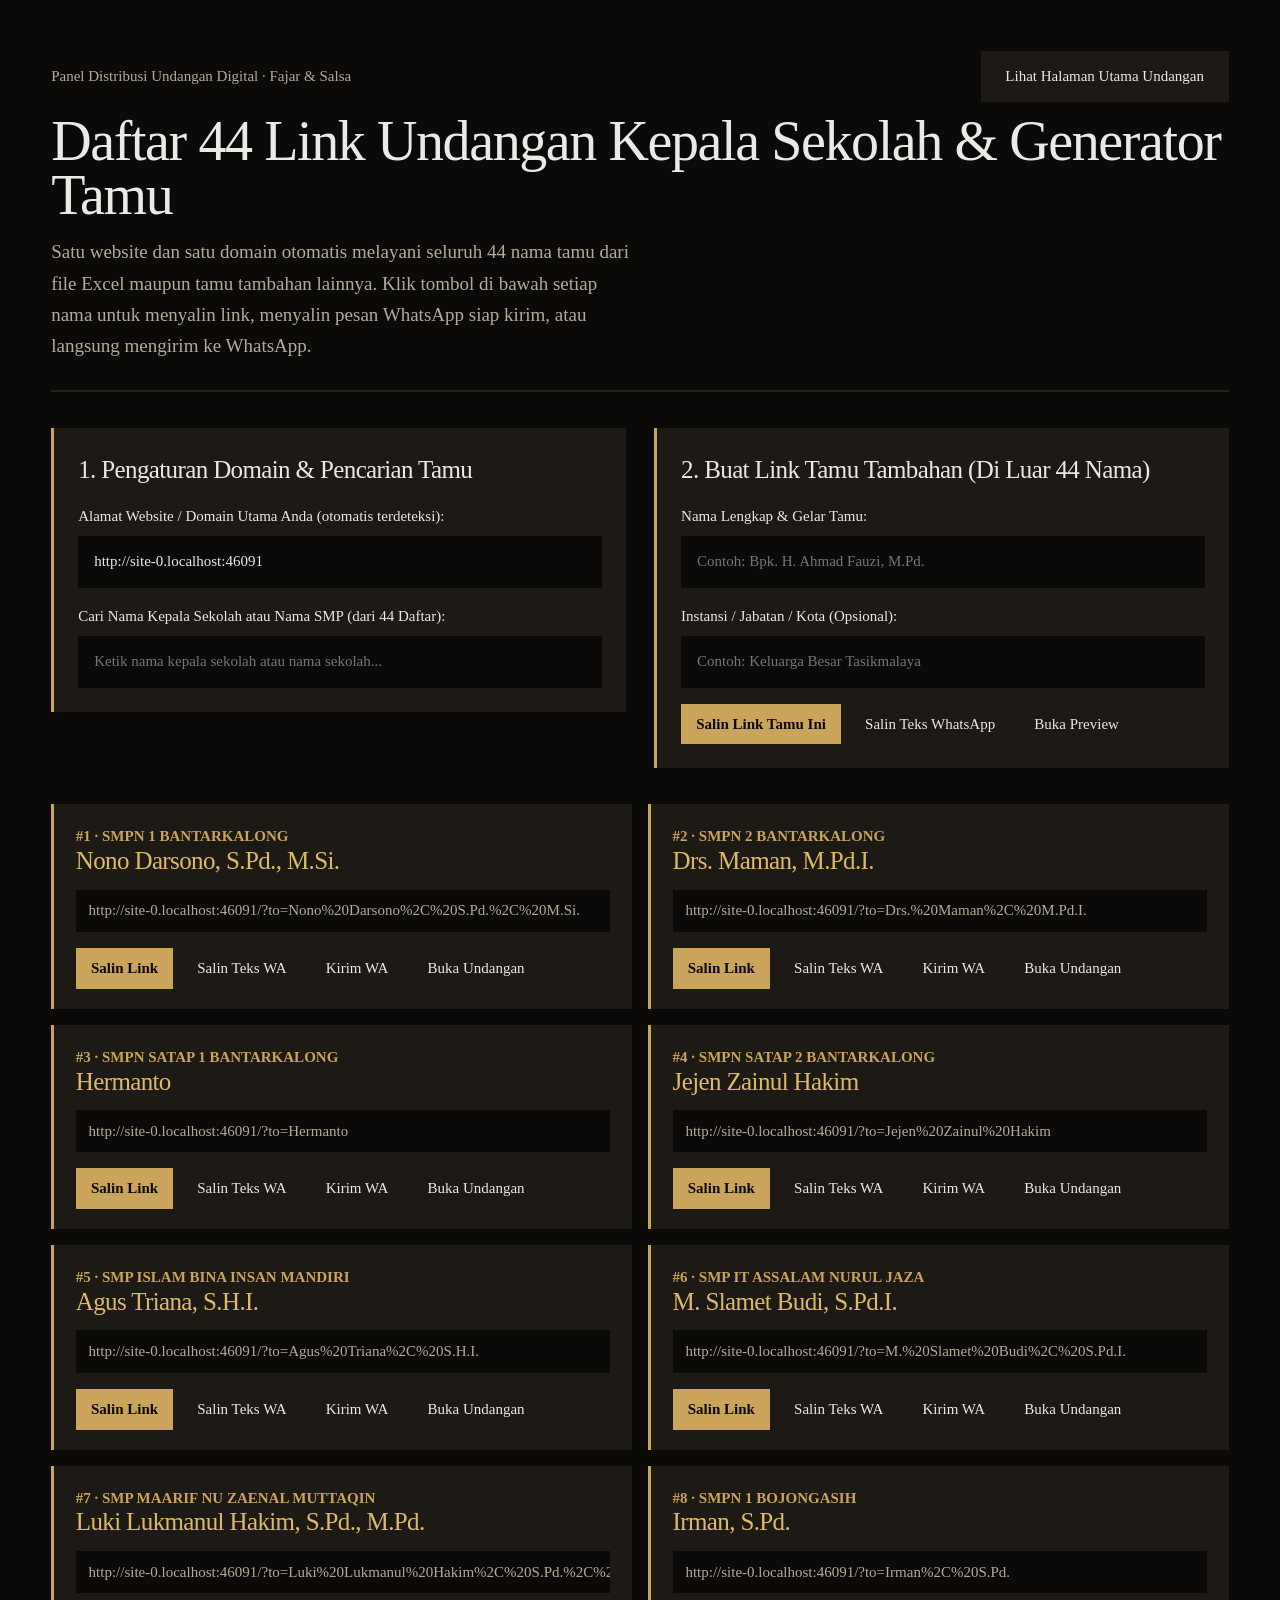
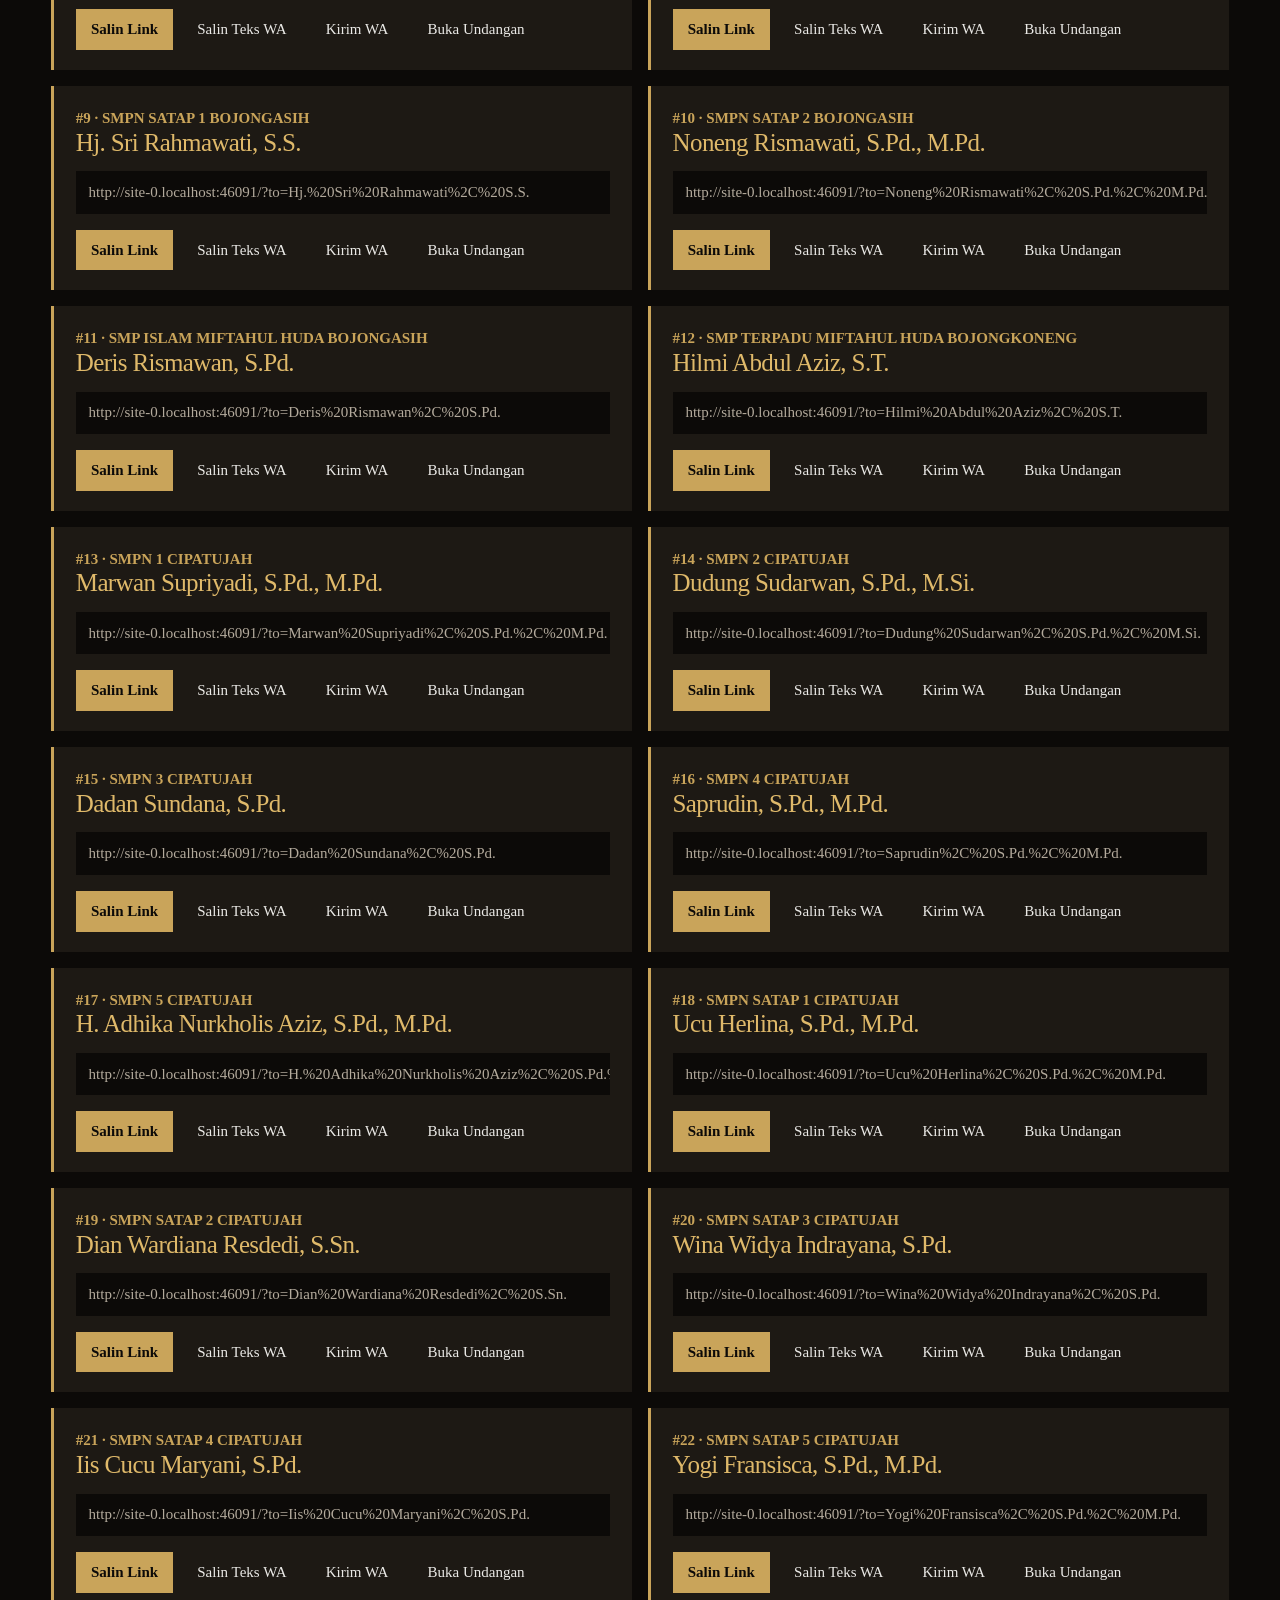
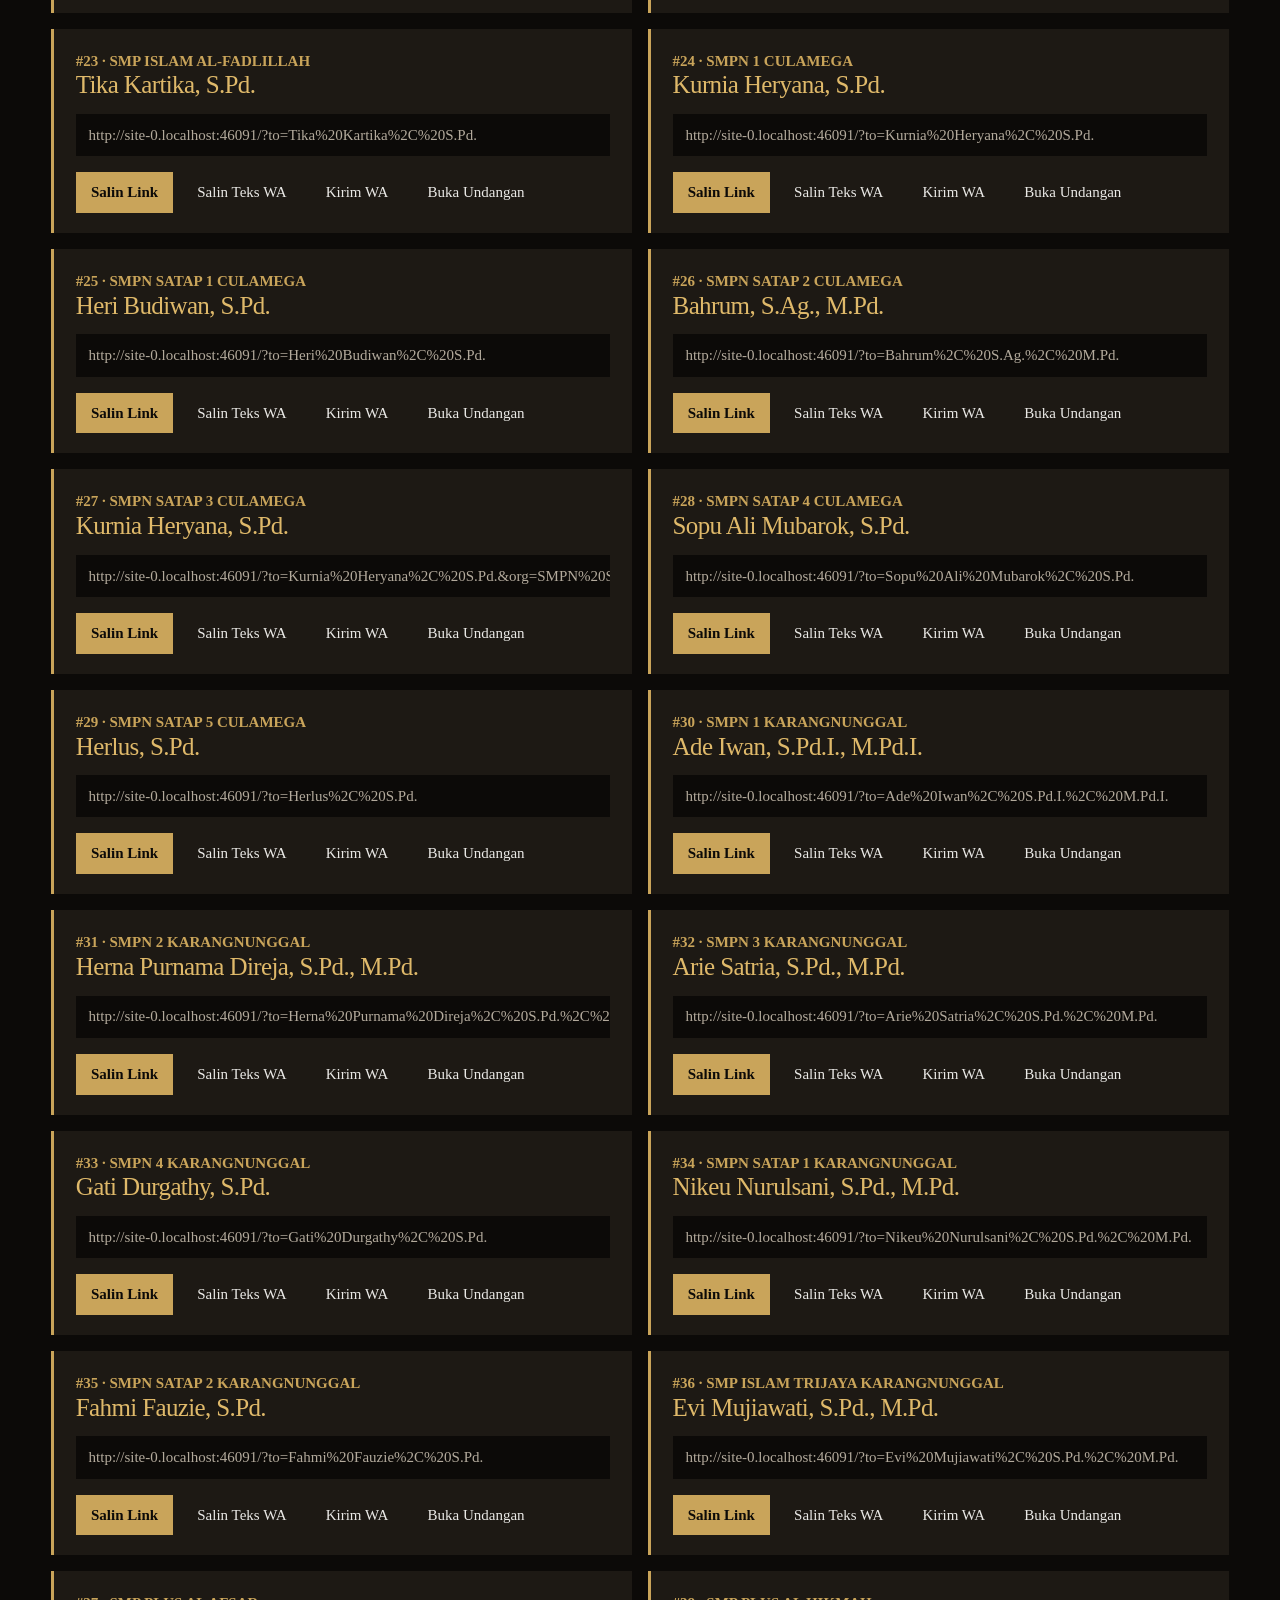
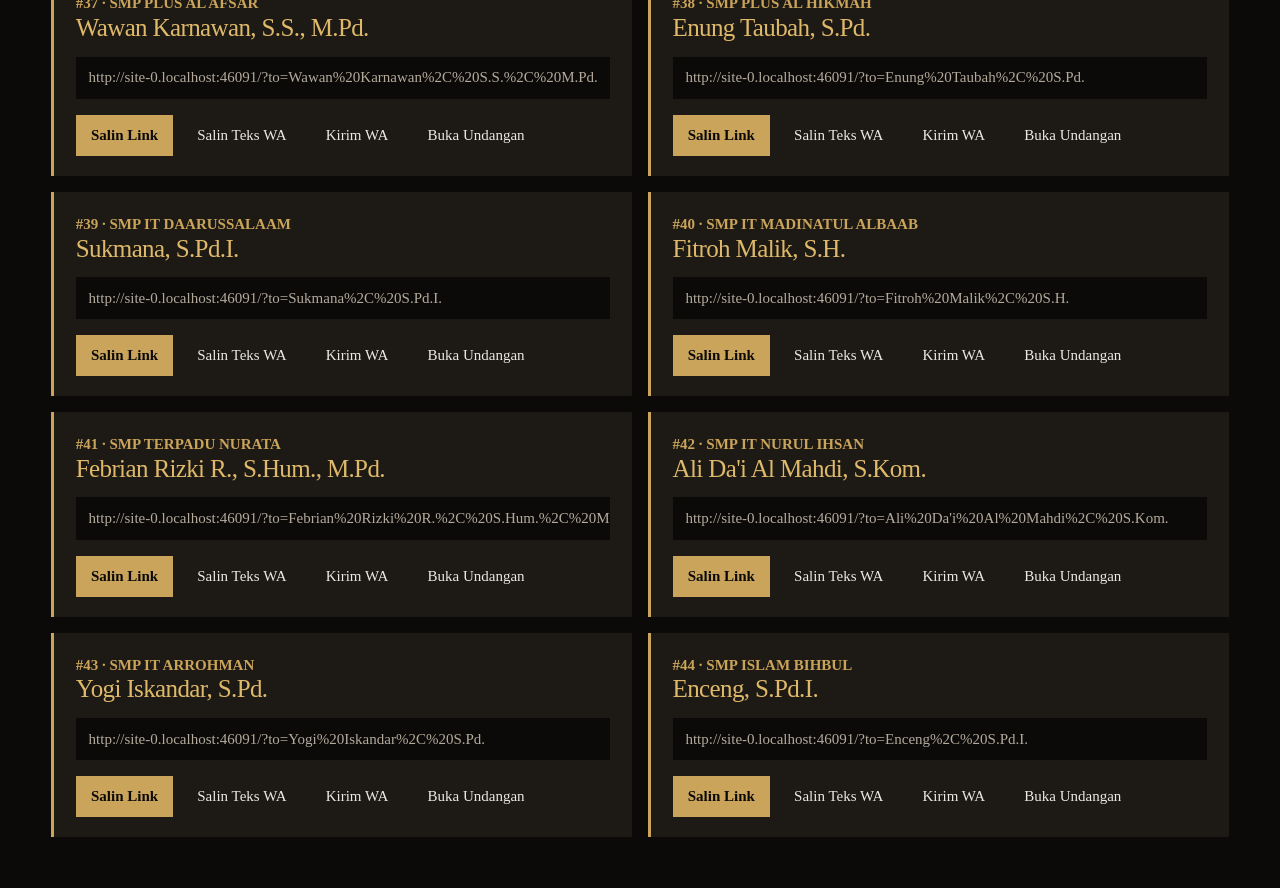
<file: daftar-tamu.html>
<!DOCTYPE html>
<html lang="id">
<head>
  <meta charset="UTF-8">
  <meta name="viewport" content="width=device-width, initial-scale=1.0">
  <title>Dashboard 44 Link Tamu Undangan — Fajar &amp; Salsa</title>
  <link rel="icon" type="image/svg+xml" href="favicon.svg">
  <link rel="preconnect" href="https://api.fontshare.com" crossorigin>
  <link href="https://api.fontshare.com/v2/css?f[]=boska@400,500,700&amp;display=swap" rel="stylesheet">
  <link rel="stylesheet" href="styles.css">
  <style>
    .dash-wrap {
      max-width: var(--max);
      margin-inline: auto;
      padding: clamp(2rem, 4vw, 3.5rem) var(--margin);
      display: flex;
      flex-direction: column;
      gap: 2.25rem;
    }
    .dash-header {
      display: flex;
      flex-direction: column;
      gap: 0.85rem;
      border-bottom: 2px solid var(--surface-raised);
      padding-bottom: 1.75rem;
    }
    .dash-controls-grid {
      display: grid;
      grid-template-columns: repeat(12, minmax(0, 1fr));
      gap: var(--gutter);
      align-items: start;
    }
    .dash-panel {
      grid-column: span 6;
      background: var(--surface);
      border-left: 3px solid var(--accent);
      padding: 1.5rem;
      display: flex;
      flex-direction: column;
      gap: 1rem;
    }
    .dash-row {
      display: flex;
      flex-wrap: wrap;
      gap: 0.75rem;
      align-items: center;
    }
    .guest-list-grid {
      display: grid;
      grid-template-columns: repeat(12, minmax(0, 1fr));
      gap: 1rem;
    }
    .guest-item-card {
      grid-column: span 6;
      background: var(--surface);
      border-left: 3px solid var(--accent);
      padding: 1.25rem 1.35rem;
      display: flex;
      flex-direction: column;
      justify-content: space-between;
      gap: 1rem;
    }
    .guest-item-top {
      display: flex;
      justify-content: space-between;
      align-items: baseline;
      gap: 0.75rem;
    }
    .guest-no-badge {
      color: var(--accent);
      font-weight: 700;
      font-size: var(--step-small);
    }
    .guest-title-name {
      font-family: var(--font-display);
      font-size: var(--step-lead);
      color: var(--accent-strong);
      font-weight: 500;
    }
    .guest-url-preview {
      font-size: var(--step-small);
      color: var(--muted);
      background: var(--bg);
      padding: 0.55rem 0.8rem;
      overflow-x: auto;
      white-space: nowrap;
    }
    .guest-btn-group {
      display: flex;
      flex-wrap: wrap;
      gap: 0.55rem;
    }
    .guest-btn-group .btn-primary,
    .guest-btn-group .btn-outline {
      min-height: 2.55rem;
      padding: 0.45rem 0.95rem;
      font-size: var(--step-small);
    }
    @media (max-width: 64em) {
      .dash-panel,
      .guest-item-card {
        grid-column: 1 / 13;
      }
    }
  </style>
</head>
<body>
  <main class="dash-wrap" data-ui>
    <header class="dash-header">
      <div class="dash-row" style="justify-content: space-between;">
        <span class="small muted">Panel Distribusi Undangan Digital · Fajar &amp; Salsa</span>
        <a id="home-main-link" href="index.html" class="btn-outline">Lihat Halaman Utama Undangan</a>
      </div>
      <h1 class="head">Daftar 44 Link Undangan Kepala Sekolah &amp; Generator Tamu</h1>
      <p class="muted">
        Satu website dan satu domain otomatis melayani seluruh 44 nama tamu dari file Excel maupun tamu tambahan lainnya. Klik tombol di bawah setiap nama untuk menyalin link, menyalin pesan WhatsApp siap kirim, atau langsung mengirim ke WhatsApp.
      </p>
    </header>

    <section class="dash-controls-grid" aria-label="Pengaturan domain dan generator tamu baru">
      <!-- Panel 1: Base URL & Search -->
      <div class="dash-panel">
        <h2 class="lead">1. Pengaturan Domain &amp; Pencarian Tamu</h2>
        <div class="field-group">
          <label class="field-label" for="base-url-input">Alamat Website / Domain Utama Anda (otomatis terdeteksi):</label>
          <input type="text" id="base-url-input" class="field-input" value="">
        </div>
        <div class="field-group">
          <label class="field-label" for="search-guest-input">Cari Nama Kepala Sekolah atau Nama SMP (dari 44 Daftar):</label>
          <input type="search" id="search-guest-input" class="field-input" placeholder="Ketik nama kepala sekolah atau nama sekolah...">
        </div>
      </div>

      <!-- Panel 2: Custom Guest Generator -->
      <div class="dash-panel">
        <h2 class="lead">2. Buat Link Tamu Tambahan (Di Luar 44 Nama)</h2>
        <div class="field-group">
          <label class="field-label" for="custom-guest-name">Nama Lengkap &amp; Gelar Tamu:</label>
          <input type="text" id="custom-guest-name" class="field-input" placeholder="Contoh: Bpk. H. Ahmad Fauzi, M.Pd.">
        </div>
        <div class="field-group">
          <label class="field-label" for="custom-guest-org">Instansi / Jabatan / Kota (Opsional):</label>
          <input type="text" id="custom-guest-org" class="field-input" placeholder="Contoh: Keluarga Besar Tasikmalaya">
        </div>
        <div class="guest-btn-group">
          <button type="button" id="copy-custom-link-btn" class="btn-primary">Salin Link Tamu Ini</button>
          <button type="button" id="copy-custom-wa-btn" class="btn-outline">Salin Teks WhatsApp</button>
          <a id="open-custom-link-btn" href="index.html" target="_blank" rel="noopener" class="btn-outline">Buka Preview</a>
        </div>
      </div>
    </section>

    <section aria-label="Daftar 44 Kepala Sekolah">
      <div id="guest-cards-container" class="guest-list-grid"></div>
    </section>
  </main>

  <script>
    (function () {
      var GUESTS = [
        { id: 1, school: 'SMPN 1 BANTARKALONG', rawName: 'Nono Darsono, S.Pd.,M.Si.', name: 'Nono Darsono, S.Pd., M.Si.' },
        { id: 2, school: 'SMPN 2 BANTARKALONG', rawName: 'Drs. MAMAN, M.Pd.I', name: 'Drs. Maman, M.Pd.I.' },
        { id: 3, school: 'SMPN SATAP 1 BANTARKALONG', rawName: 'HERMANTO', name: 'Hermanto' },
        { id: 4, school: 'SMPN SATAP 2 BANTARKALONG', rawName: 'JEJEN ZAINUL HAKIM', name: 'Jejen Zainul Hakim' },
        { id: 5, school: 'SMP ISLAM BINA INSAN MANDIRI', rawName: 'Agus Triana, S.H.I', name: 'Agus Triana, S.H.I.' },
        { id: 6, school: 'SMP IT ASSALAM NURUL JAZA', rawName: 'M Slamet Budi, S.Pd.I', name: 'M. Slamet Budi, S.Pd.I.' },
        { id: 7, school: 'SMP MAARIF NU ZAENAL MUTTAQIN', rawName: 'Luki Lukmanul Hakim, S.Pd.,M.Pd', name: 'Luki Lukmanul Hakim, S.Pd., M.Pd.' },
        { id: 8, school: 'SMPN 1 BOJONGASIH', rawName: 'IRMAN, S.Pd', name: 'Irman, S.Pd.' },
        { id: 9, school: 'SMPN SATAP 1 BOJONGASIH', rawName: 'Hj. SRI RAHMAWATI, S.S.', name: 'Hj. Sri Rahmawati, S.S.' },
        { id: 10, school: 'SMPN SATAP 2 BOJONGASIH', rawName: 'NONENG RISMAWATI, S.Pd, M.Pd.', name: 'Noneng Rismawati, S.Pd., M.Pd.' },
        { id: 11, school: 'SMP ISLAM MIFTAHUL HUDA BOJONGASIH', rawName: 'Deris Rismawan, S.Pd', name: 'Deris Rismawan, S.Pd.' },
        { id: 12, school: 'SMP TERPADU MIFTAHUL HUDA BOJONGKONENG', rawName: 'HILMI ABDUL AZIZ, ST', name: 'Hilmi Abdul Aziz, S.T.' },
        { id: 13, school: 'SMPN 1 CIPATUJAH', rawName: 'MARWAN SUPRIYADI, S.Pd,M.Pd', name: 'Marwan Supriyadi, S.Pd., M.Pd.' },
        { id: 14, school: 'SMPN 2 CIPATUJAH', rawName: 'DUDUNG SUDARWAN, S.Pd. M.Si', name: 'Dudung Sudarwan, S.Pd., M.Si.' },
        { id: 15, school: 'SMPN 3 CIPATUJAH', rawName: 'DADAN SUNDANA, S.Pd', name: 'Dadan Sundana, S.Pd.' },
        { id: 16, school: 'SMPN 4 CIPATUJAH', rawName: 'Saprudin, S.Pd, M.Pd', name: 'Saprudin, S.Pd., M.Pd.' },
        { id: 17, school: 'SMPN 5 CIPATUJAH', rawName: 'H. Adhika Nurkholis Aziz, S.Pd., M.Pd.', name: 'H. Adhika Nurkholis Aziz, S.Pd., M.Pd.' },
        { id: 18, school: 'SMPN SATAP 1 CIPATUJAH', rawName: 'Ucu Herlina, S.Pd., M.Pd.', name: 'Ucu Herlina, S.Pd., M.Pd.' },
        { id: 19, school: 'SMPN SATAP 2 CIPATUJAH', rawName: 'Dian Wardiana Resdedi, S.Sn.', name: 'Dian Wardiana Resdedi, S.Sn.' },
        { id: 20, school: 'SMPN SATAP 3 CIPATUJAH', rawName: 'WINA WIDYA INDRAYANA, S.Pd.', name: 'Wina Widya Indrayana, S.Pd.' },
        { id: 21, school: 'SMPN SATAP 4 CIPATUJAH', rawName: 'Iis Cucu Maryani, S.Pd.', name: 'Iis Cucu Maryani, S.Pd.' },
        { id: 22, school: 'SMPN SATAP 5 CIPATUJAH', rawName: 'Yogi Fransisca, S.Pd.,M.Pd', name: 'Yogi Fransisca, S.Pd., M.Pd.' },
        { id: 23, school: 'SMP ISLAM AL-FADLILLAH', rawName: 'TIKA KARTIKA, S.Pd.', name: 'Tika Kartika, S.Pd.' },
        { id: 24, school: 'SMPN 1 CULAMEGA', rawName: 'KURNIA HERYANA, S.Pd', name: 'Kurnia Heryana, S.Pd.' },
        { id: 25, school: 'SMPN SATAP 1 CULAMEGA', rawName: 'HERI BUDIWAN, S.Pd.', name: 'Heri Budiwan, S.Pd.' },
        { id: 26, school: 'SMPN SATAP 2 CULAMEGA', rawName: 'BAHRUM, S.Ag., M.Pd.', name: 'Bahrum, S.Ag., M.Pd.' },
        { id: 27, school: 'SMPN SATAP 3 CULAMEGA', rawName: 'KURNIA HERYANA, S.Pd', name: 'Kurnia Heryana, S.Pd.' },
        { id: 28, school: 'SMPN SATAP 4 CULAMEGA', rawName: 'SOPU ALI MUBAROK, S.Pd', name: 'Sopu Ali Mubarok, S.Pd.' },
        { id: 29, school: 'SMPN SATAP 5 CULAMEGA', rawName: 'HERLUS, S.Pd.', name: 'Herlus, S.Pd.' },
        { id: 30, school: 'SMPN 1 KARANGNUNGGAL', rawName: 'ADE IWAN, S.Pd.I. M.Pd.I', name: 'Ade Iwan, S.Pd.I., M.Pd.I.' },
        { id: 31, school: 'SMPN 2 KARANGNUNGGAL', rawName: 'Herna Purnama Direja, S.Pd., M.Pd.', name: 'Herna Purnama Direja, S.Pd., M.Pd.' },
        { id: 32, school: 'SMPN 3 KARANGNUNGGAL', rawName: 'Arie Satria, S.Pd., M.Pd.', name: 'Arie Satria, S.Pd., M.Pd.' },
        { id: 33, school: 'SMPN 4 KARANGNUNGGAL', rawName: 'Gati Durgathy, S.Pd', name: 'Gati Durgathy, S.Pd.' },
        { id: 34, school: 'SMPN SATAP 1 KARANGNUNGGAL', rawName: 'Nikeu Nurulsani, S.Pd.,M.Pd', name: 'Nikeu Nurulsani, S.Pd., M.Pd.' },
        { id: 35, school: 'SMPN SATAP 2 KARANGNUNGGAL', rawName: 'Fahmi Fauzie, S.Pd.', name: 'Fahmi Fauzie, S.Pd.' },
        { id: 36, school: 'SMP ISLAM TRIJAYA KARANGNUNGGAL', rawName: 'Evi Mujiawati, S.Pd, M.Pd', name: 'Evi Mujiawati, S.Pd., M.Pd.' },
        { id: 37, school: 'SMP PLUS AL AFSAR', rawName: 'Wawan Karnawan, S.S.,M.Pd', name: 'Wawan Karnawan, S.S., M.Pd.' },
        { id: 38, school: 'SMP PLUS AL HIKMAH', rawName: 'Enung Taubah,S.Pd', name: 'Enung Taubah, S.Pd.' },
        { id: 39, school: 'SMP IT DAARUSSALAAM', rawName: 'Sukmana S.Pd.I', name: 'Sukmana, S.Pd.I.' },
        { id: 40, school: 'SMP IT MADINATUL ALBAAB', rawName: 'Fitroh Malik,SH', name: 'Fitroh Malik, S.H.' },
        { id: 41, school: 'SMP TERPADU NURATA', rawName: 'Febrian Rizki R., S.Hum., M.Pd.', name: 'Febrian Rizki R., S.Hum., M.Pd.' },
        { id: 42, school: 'SMP IT NURUL IHSAN', rawName: 'Ali Da\'i Al Mahdi, S.Kom', name: 'Ali Da\'i Al Mahdi, S.Kom.' },
        { id: 43, school: 'SMP IT ARROHMAN', rawName: 'Yogi Iskandar, S.Pd', name: 'Yogi Iskandar, S.Pd.' },
        { id: 44, school: 'SMP ISLAM BIHBUL', rawName: 'Enceng, S.Pd.I.', name: 'Enceng, S.Pd.I.' }
      ];

      var baseUrlInput = document.getElementById('base-url-input');
      var searchInput = document.getElementById('search-guest-input');
      var container = document.getElementById('guest-cards-container');

      var homeMainLink = document.getElementById('home-main-link');

      function detectDefaultBase() {
        // Jika dibuka langsung via file:// atau localhost, arahkan ke domain resmi undangan
        if (!window.location.protocol.startsWith('http') || window.location.hostname === 'localhost' || window.location.hostname === '127.0.0.1') {
          return 'https://fajarsalsa.my.id';
        }
        // Jika diakses via web (fajarsalsa.my.id atau hosting), ambil origin & buang path /daftar-tamu
        var origin = window.location.origin;
        var pathname = window.location.pathname || '';
        var cleanPath = pathname.replace(/\/(daftar[- %20]*tamu|index)?(\.html)?\/?$/i, '');
        var full = origin + cleanPath;
        return full.replace(/\/+$/, '') || 'https://fajarsalsa.my.id';
      }

      var defaultBase = detectDefaultBase();
      baseUrlInput.value = defaultBase;

      function getCleanBase() {
        var val = (baseUrlInput.value || '').trim() || defaultBase;
        var cleaned = val.replace(/\/(daftar[- %20]*tamu|index)?(\.html)?\/?$/i, '').replace(/\/+$/, '');
        return cleaned || defaultBase;
      }

      if (homeMainLink) {
        homeMainLink.href = (window.location.protocol === 'file:') ? 'index.html' : (getCleanBase() + '/');
      }

      function buildGuestUrl(guestName, school, isDuplicateId27) {
        var base = getCleanBase();
        var q = '?to=' + encodeURIComponent(guestName);
        if (isDuplicateId27 && school) {
          q += '&org=' + encodeURIComponent(school);
        }
        return base + '/' + q;
      }

      function buildWhatsAppText(guestName, school, linkUrl) {
        var orgLine = school ? ('\nKepala ' + school) : '';
        return (
          'Kepada Yth.\n' +
          '*Bapak/Ibu ' + guestName + '*' + orgLine + '\n\n' +
          'Assalamu’alaikum Warahmatullahi Wabarakatuh.\n\n' +
          'Dengan memohon rahmat dan ridho Allah SWT, tanpa mengurangi rasa hormat, perkenankan kami mengundang Bapak/Ibu untuk menghadiri acara pernikahan putra-putri kami:\n\n' +
          '*M. Fajar Ardi Alhari, S.Pd.*\n' +
          '&\n' +
          '*Salsabila Rahayu, S.Pd.*\n\n' +
          'Yang InsyaAllah akan diselenggarakan pada:\n' +
          'Hari/Tanggal : Sabtu, 07 November 2026\n' +
          'Waktu : Pukul 09.00 WIB s.d. Selesai\n' +
          'Tempat : Aula Universitas KH. Ruhiat, Cipasung, Singaparna, Tasikmalaya\n\n' +
          'Tautan Undangan Digital Khusus Bapak/Ibu:\n' +
          linkUrl + '\n\n' +
          'Merupakan suatu kehormatan dan kebahagiaan bagi kami apabila Bapak/Ibu berkenan hadir dan memberikan doa restu.\n\n' +
          'Wassalamu’alaikum Warahmatullahi Wabarakatuh.\n\n' +
          'Kami yang berbahagia,\n' +
          '*Kel. Bpk. Arie Satria, S.Pd., M.Pd. & Ibu Windi Hastuti*\n' +
          '*Kel. Bpk. Yayat Ruhiyat & Ibu Syarifatul Khoeriyah.*'
        );
      }

      function copyText(str, btn, labelAfter) {
        var orig = btn.textContent;
        if (navigator.clipboard && navigator.clipboard.writeText) {
          navigator.clipboard.writeText(str);
        } else {
          var ta = document.createElement('textarea');
          ta.value = str;
          document.body.appendChild(ta);
          ta.select();
          document.execCommand('copy');
          document.body.removeChild(ta);
        }
        btn.textContent = labelAfter;
        setTimeout(function () {
          btn.textContent = orig;
        }, 2000);
      }

      function renderCards() {
        var q = (searchInput.value || '').toLowerCase().trim();
        container.innerHTML = '';

        GUESTS.forEach(function (g) {
          if (q && g.name.toLowerCase().indexOf(q) === -1 && g.school.toLowerCase().indexOf(q) === -1 && g.rawName.toLowerCase().indexOf(q) === -1) {
            return;
          }

          var url = buildGuestUrl(g.name, g.school, g.id === 27);
          var q = '?to=' + encodeURIComponent(g.name) + (g.id === 27 ? '&org=' + encodeURIComponent(g.school) : '');
          var localHref = (window.location.protocol === 'file:') ? ('index.html' + q) : url;
          var waText = buildWhatsAppText(g.name, g.school, url);
          var waHref = 'https://wa.me/?text=' + encodeURIComponent(waText);

          var card = document.createElement('article');
          card.className = 'guest-item-card';

          card.innerHTML =
            '<div>' +
              '<div class="guest-item-top">' +
                '<span class="guest-no-badge">#' + g.id + ' · ' + g.school + '</span>' +
              '</div>' +
              '<h3 class="guest-title-name">' + g.name + '</h3>' +
            '</div>' +
            '<div class="guest-url-preview">' + url + '</div>' +
            '<div class="guest-btn-group">' +
              '<button type="button" class="btn-primary js-copy-link">Salin Link</button>' +
              '<button type="button" class="btn-outline js-copy-wa">Salin Teks WA</button>' +
              '<a href="' + waHref + '" target="_blank" rel="noopener" class="btn-outline">Kirim WA</a>' +
              '<a href="' + localHref + '" target="_blank" rel="noopener" class="btn-outline">Buka Undangan</a>' +
            '</div>';

          card.querySelector('.js-copy-link').addEventListener('click', function (e) {
            copyText(url, e.currentTarget, 'Link Tersalin!');
          });
          card.querySelector('.js-copy-wa').addEventListener('click', function (e) {
            copyText(waText, e.currentTarget, 'Teks WA Tersalin!');
          });

          container.appendChild(card);
        });
      }

      baseUrlInput.addEventListener('input', function () {
        if (homeMainLink) {
          homeMainLink.href = (window.location.protocol === 'file:') ? 'index.html' : (getCleanBase() + '/');
        }
        updateCustomPreview();
        renderCards();
      });
      searchInput.addEventListener('input', renderCards);
      renderCards();
      updateCustomPreview();

      // Custom Guest Generator
      var customNameInput = document.getElementById('custom-guest-name');
      var customOrgInput = document.getElementById('custom-guest-org');
      var copyCustomLinkBtn = document.getElementById('copy-custom-link-btn');
      var copyCustomWaBtn = document.getElementById('copy-custom-wa-btn');
      var openCustomLinkBtn = document.getElementById('open-custom-link-btn');

      function updateCustomPreview() {
        var cName = customNameInput.value.trim() || 'Tamu Kehormatan';
        var cOrg = customOrgInput.value.trim();
        var q = '?to=' + encodeURIComponent(cName) + (cOrg ? '&org=' + encodeURIComponent(cOrg) : '');
        var fullUrl = getCleanBase() + '/' + q;
        openCustomLinkBtn.href = (window.location.protocol === 'file:') ? ('index.html' + q) : fullUrl;
      }

      customNameInput.addEventListener('input', updateCustomPreview);
      customOrgInput.addEventListener('input', updateCustomPreview);

      copyCustomLinkBtn.addEventListener('click', function () {
        var cName = customNameInput.value.trim() || 'Tamu Kehormatan';
        var cOrg = customOrgInput.value.trim();
        var base = getCleanBase();
        var q = '?to=' + encodeURIComponent(cName) + (cOrg ? '&org=' + encodeURIComponent(cOrg) : '');
        var url = base + '/' + q;
        copyText(url, copyCustomLinkBtn, 'Link Tersalin!');
      });

      copyCustomWaBtn.addEventListener('click', function () {
        var cName = customNameInput.value.trim() || 'Tamu Kehormatan';
        var cOrg = customOrgInput.value.trim();
        var base = getCleanBase();
        var q = '?to=' + encodeURIComponent(cName) + (cOrg ? '&org=' + encodeURIComponent(cOrg) : '');
        var url = base + '/' + q;
        var waText = buildWhatsAppText(cName, cOrg, url);
        copyText(waText, copyCustomWaBtn, 'Teks WA Tersalin!');
      });
    })();
  </script>
</body>
</html>
</file>
<file: styles.css>
/* ==========================================================================
   FAJAR & SALSA Â· THE WEDDING OF M. FAJAR ARDI ALHARI & SALSABILA RAHAYU
   Sabtu, 07 November 2026 Â· Aula Universitas KH. Ruhiat, Tasikmalaya
   - Blended Fade-In / Fade-Out Background Transitions (Zero Hard Color Cuts)
   - Smooth Automatic Photo Crossfade & Ken Burns Drift Across All Frames
   - Neat Editorial Alignment & Justified Running Prose (Desktop & Mobile)
   ========================================================================== */

:root {
  /* Core Palette: Deep Obsidian Night + Warm Espresso Fade + Aged Brass Accent */
  --bg: #0c0a08;
  --surface: #1d1914;
  --surface-raised: #26201a;
  --ink: #eae9e6;
  --muted: #b3aa9c;
  --accent: #c9a45a;
  --accent-strong: #dfb96a;
  --accent-ink: #0c0a08;

  /* Crisp Scannable QR Frame */
  --qr-paper: #e6e4e0;
  --qr-ink: #12100e;

  /* Typefaces (Fontshare: Boska) */
  --font-display: 'Boska', Georgia, serif;
  --font-sans: 'Boska', Georgia, serif;

  /* Strict 5-Step Type Scale: small, body, lead, head, display */
  --step-small: 0.9375rem;                                     /* 15px */
  --step-body: clamp(1.125rem, 1.08rem + 0.2vw, 1.1875rem);    /* 18px -> 19px */
  --step-lead: clamp(1.375rem, 1.2rem + 0.65vw, 1.5625rem);    /* 22px -> 25px */
  --step-head: clamp(2.125rem, 1.5rem + 2.5vw, 3.625rem);      /* 34px -> 58px */
  --step-display: clamp(3.1rem, 1.6rem + 6.4vw, 7.6rem);       /* 50px -> 122px */

  /* Layout & Grid */
  --max: 86rem;
  --margin: clamp(1.25rem, 4vw, 3.5rem);
  --gutter: clamp(1.25rem, 2.2vw, 2.25rem);

  /* Motion Tokens */
  --ease-out: cubic-bezier(0.22, 1, 0.36, 1);
  --ease-expo: cubic-bezier(0.16, 1, 0.3, 1);
  --ease-in-out: cubic-bezier(0.76, 0, 0.24, 1);
  --ease-soft: cubic-bezier(0.33, 1, 0.68, 1);
  --t-press: 140ms;
  --t-hover: 180ms;
  --t-ui: 240ms;
  --t-reveal: 850ms;
}

/* ---------- Reset & Base ---------- */
*,
*::before,
*::after {
  box-sizing: border-box;
  margin: 0;
  padding: 0;
}

[hidden],
.btn-outline[hidden] {
  display: none;
}

html {
  background-color: var(--bg);
  color: var(--ink);
  font-family: var(--font-sans);
  font-size: 16px;
  line-height: 1.65;
  scroll-behavior: smooth;
  -webkit-font-smoothing: antialiased;
  -moz-osx-font-smoothing: grayscale;
}

body {
  background-color: var(--bg);
  color: var(--ink);
  font-family: var(--font-sans);
  font-size: var(--step-body);
  font-weight: 400;
  line-height: 1.65;
  overflow-x: clip;
  position: relative;
}

img,
svg,
video,
canvas {
  display: block;
  max-width: 100%;
  height: auto;
}

a {
  color: inherit;
  text-decoration: underline;
  text-underline-offset: 0.2em;
  text-decoration-thickness: 0.07em;
  transition: color var(--t-hover) ease, text-decoration-color var(--t-hover) ease;
}

button,
input,
select,
textarea {
  font: inherit;
  color: inherit;
  background: none;
  border: none;
}

button {
  cursor: pointer;
}

address {
  font-style: normal;
}

ul,
ol {
  list-style: none;
}

:focus-visible {
  outline: 2px solid var(--accent);
  outline-offset: 3px;
}

/* ---------- Ambient Golden Brass Dust Motes Canvas ---------- */
.ambient-canvas {
  position: fixed;
  inset: 0;
  width: 100vw;
  height: 100svh;
  pointer-events: none;
  z-index: 1;
  opacity: 0.95;
}

header,
main,
footer {
  position: relative;
  z-index: 2;
}

/* ---------- Blended Section Grounds (Fade-In / Fade-Out) ---------- */
.wrap {
  width: 100%;
  max-width: var(--max);
  margin-inline: auto;
  padding-inline: var(--margin);
}

.grid {
  display: grid;
  grid-template-columns: repeat(12, minmax(0, 1fr));
  column-gap: var(--gutter);
}

.section {
  padding-block: clamp(4.25rem, 7.5vw, 6.75rem);
  position: relative;
}

/* Smooth fade from #0c0a08 -> warm dark espresso -> #0c0a08 so zero hard line is ever visible */
.blend-section {
  background-color: transparent;
  background-image: linear-gradient(180deg, rgba(12, 10, 8, 0.88) 0%, rgba(25, 20, 14, 0.78) 35%, rgba(25, 20, 14, 0.78) 65%, rgba(12, 10, 8, 0.88) 100%); /* taste-skill-ignore */
}

.blend-section-alt {
  background-color: transparent;
  background-image: linear-gradient(180deg, rgba(12, 10, 8, 0.88) 0%, rgba(20, 17, 13, 0.76) 35%, rgba(20, 17, 13, 0.76) 65%, rgba(12, 10, 8, 0.88) 100%); /* taste-skill-ignore */
}

/* ---------- Typography Helpers ---------- */
h1,
h2,
h3,
blockquote {
  font-family: var(--font-display);
  font-weight: 500;
  letter-spacing: -0.025em;
  line-height: 0.98;
}

.head {
  font-size: var(--step-head);
  line-height: 0.96;
  letter-spacing: -0.025em;
}

.lead {
  font-size: var(--step-lead);
  line-height: 1.45;
  max-width: 58ch;
}

.small {
  font-size: var(--step-small);
  line-height: 1.55;
}

.muted {
  color: var(--muted);
}

p {
  max-width: 62ch;
}

/* Justified long paragraphs for clean, even editorial columns */
.prose-justify {
  text-align: justify;
  text-justify: inter-word;
  hyphens: auto;
}

/* ---------- Smooth Automatic Photo Crossfade Slideshow Engine ---------- */
.auto-frame {
  position: relative;
  overflow: clip;
  background: var(--surface);
}

.auto-frame .slide-photo:first-of-type {
  position: relative;
  z-index: 1;
}

.auto-frame .slide-photo:not(:first-of-type) {
  position: absolute;
  inset: 0;
  width: 100%;
  height: 100%;
  object-fit: cover;
  z-index: 2;
}

.slide-photo {
  opacity: 0;
  transform: scale(1.06);
  transition: opacity 1900ms var(--ease-soft), transform 5600ms var(--ease-soft);
  will-change: opacity, transform;
}

.slide-photo.is-visible {
  opacity: 1;
  transform: scale(1);
}

.slide-dots {
  position: absolute;
  bottom: 1rem;
  right: 1rem;
  z-index: 5;
  display: flex;
  align-items: center;
  gap: 0.45rem;
  padding: 0.4rem 0.65rem;
  background: rgba(12, 10, 8, 0.65);
}

.slide-dot {
  width: 0.45rem;
  height: 0.45rem;
  background: rgba(234, 233, 230, 0.35);
  transition: width 400ms var(--ease-out), background-color 400ms ease;
}

.slide-dot.is-active {
  width: 1.35rem;
  background: var(--accent);
}

/* ---------- Interactive Controls ---------- */
.btn-primary {
  display: inline-flex;
  align-items: center;
  justify-content: center;
  min-height: 3.1rem;
  padding: 0.8rem 1.65rem;
  background-color: var(--accent);
  color: var(--accent-ink);
  font-size: var(--step-small);
  font-weight: 600;
  text-decoration: none;
  transition: transform var(--t-press) var(--ease-out), background-color var(--t-hover) ease, color var(--t-hover) ease;
}

.btn-primary:active {
  transform: scale(0.97);
}

.btn-outline {
  display: inline-flex;
  align-items: center;
  justify-content: center;
  min-height: 3.1rem;
  padding: 0.8rem 1.55rem;
  background-color: var(--surface);
  color: var(--ink);
  font-size: var(--step-small);
  font-weight: 500;
  text-decoration: none;
  transition: transform var(--t-press) var(--ease-out), background-color var(--t-hover) ease, color var(--t-hover) ease;
}

.btn-outline:active {
  transform: scale(0.97);
}

.btn-outline.is-copied {
  background-color: var(--accent);
  color: var(--accent-ink);
}

@media (hover: hover) and (pointer: fine) {
  .btn-primary:hover {
    background-color: var(--accent-strong);
  }
  .btn-outline:hover {
    background-color: var(--accent);
    color: var(--accent-ink);
  }
}

.link {
  text-decoration: underline;
  text-decoration-color: transparent;
  text-underline-offset: 0.2em;
  text-decoration-thickness: 0.07em;
  transition: text-decoration-color var(--t-hover) ease, color var(--t-hover) ease;
}

@media (hover: hover) and (pointer: fine) {
  .link:hover {
    text-decoration-color: currentColor;
    color: var(--accent);
  }
}

/* ---------- SECTION 0: SAMPUL PEMBUKA UNDANGAN (GOTHIC & ROCK DARK ROMANCE) ---------- */
.cover-gate {
  position: relative;
  z-index: 3;
  background-color: transparent;
  background-image: linear-gradient(180deg, rgba(12, 10, 8, 0.88) 0%, rgba(26, 20, 15, 0.78) 55%, rgba(12, 10, 8, 0.92) 100%); /* taste-skill-ignore */
  overflow: clip;
  will-change: transform, opacity;
  transition: transform 820ms var(--ease-in-out), opacity 620ms var(--ease-out);
}

.cover-gate.is-opening {
  transform: translate3d(0, -100%, 0);
  opacity: 0;
  pointer-events: none;
}

/* Atmospheric Gothic Cathedral Rose Window Watermark Backdrop */
.cover-rose-backdrop {
  position: absolute;
  top: 52%;
  left: 22%;
  transform: translate(-50%, -50%);
  width: min(52rem, 95vw);
  height: auto;
  pointer-events: none;
  z-index: 1;
  color: var(--accent);
}

.cover-wrap {
  position: relative;
  z-index: 2;
  min-height: 100svh;
  padding-block: 1.35rem 2.25rem;
  display: flex;
  flex-direction: column;
  justify-content: space-between;
  gap: 1.5rem;
}

.cover-top {
  display: flex;
  align-items: center;
  justify-content: space-between;
  gap: 1.25rem;
  flex-wrap: wrap;
}

.cover-brand {
  display: inline-flex;
  align-items: center;
  gap: 0.75rem;
  font-family: var(--font-display);
  font-size: var(--step-lead);
  font-weight: 500;
  color: var(--ink);
}

.cover-ring-icon {
  color: var(--accent);
  flex-shrink: 0;
}

.cover-top-badge {
  color: var(--accent);
  padding: 0.35rem 0.75rem;
  background: var(--surface);
  border-left: 2px solid var(--accent);
  font-weight: 500;
}

.cover-main-grid {
  flex: 1;
  align-items: center;
  row-gap: 1.75rem;
}

.cover-editorial-col {
  grid-column: 1 / 7;
  display: flex;
  flex-direction: column;
  justify-content: center;
  gap: 1.35rem;
  padding-right: 0.75rem;
}

.cover-title-group {
  display: flex;
  flex-direction: column;
  gap: 0.85rem;
}

.cover-divider-wrap {
  display: flex;
  align-items: center;
  width: 100%;
  max-width: 29rem;
  color: var(--accent);
  opacity: 0.88;
  margin-block: 0.15rem;
}

.cover-gothic-divider {
  display: block;
  width: 100%;
  height: 1.35rem;
}

.cover-support {
  font-size: var(--step-body);
  line-height: 1.55;
  max-width: 48ch;
}

/* Gothic Rock Guest Seal Card */
.cover-guest-seal {
  position: relative;
  background: var(--surface);
  border-left: 3px solid var(--accent);
  padding: 1.45rem 1.65rem;
  display: flex;
  flex-direction: column;
  gap: 0.45rem;
  max-width: 44ch;
}

.gothic-corner-filigree {
  position: absolute;
  color: var(--accent);
  opacity: 0.75;
  pointer-events: none;
}

.gothic-corner-tl { top: 6px; left: 6px; }
.gothic-corner-tr { top: 6px; right: 6px; }
.gothic-corner-bl { bottom: 6px; left: 6px; }
.gothic-corner-br { bottom: 6px; right: 6px; }

.cover-seal-header {
  display: flex;
  align-items: center;
  gap: 0.45rem;
}

.seal-rose-mini {
  color: var(--accent);
  flex-shrink: 0;
}

.cover-guest-greeting {
  color: var(--muted);
}

.cover-guest-name {
  font-family: var(--font-display);
  font-size: var(--step-lead);
  font-weight: 500;
  color: var(--accent-strong);
  line-height: 1.25;
}

.cover-guest-org {
  color: var(--ink);
}

.cover-action-row {
  padding-top: 0.55rem;
  display: flex;
  flex-wrap: wrap;
  gap: 0.75rem;
}

.cover-open-btn {
  gap: 0.6rem;
}

.btn-icon-svg {
  flex-shrink: 0;
}

/* Right Column: Gothic Cathedral Arch Frame + Crossfade Portrait Slideshow */
.cover-aperture-col {
  grid-column: 7 / 13;
  display: flex;
  align-items: center;
}

.cover-aperture {
  position: relative;
  width: 100%;
  height: 74svh;
  min-height: 27rem;
  max-height: 43rem;
  overflow: clip;
  background: var(--surface);
  transform-style: preserve-3d;
  will-change: transform;
}

.cover-arch-overlay {
  position: absolute;
  inset: 0;
  width: 100%;
  height: 100%;
  pointer-events: none;
  z-index: 4;
  color: var(--accent);
}

.aperture-corner {
  position: absolute;
  color: var(--accent);
  z-index: 4;
  pointer-events: none;
  opacity: 0.85;
}

.aperture-corner-tl { top: 10px; left: 10px; }
.aperture-corner-tr { top: 10px; right: 10px; }
.aperture-corner-bl { bottom: 10px; left: 10px; }
.aperture-corner-br { bottom: 10px; right: 10px; }

.cover-aperture .slide-photo {
  position: absolute;
  inset: 0;
  width: 100%;
  height: 100%;
  object-fit: cover;
  object-position: center 32%;
}

/* ---------- SHARED GOTHIC & ROCK ORNAMENTAL SYSTEM FOR MAIN INVITATION ---------- */
.section-rose-watermark {
  position: absolute;
  top: 50%;
  left: 18%;
  transform: translate(-50%, -50%);
  width: min(48rem, 90vw);
  height: auto;
  pointer-events: none;
  z-index: 0;
  color: var(--accent);
}

.section > .wrap {
  position: relative;
  z-index: 2;
}

.gothic-heading-divider {
  display: flex;
  align-items: center;
  width: 100%;
  max-width: 22rem;
  color: var(--accent);
  opacity: 0.88;
  margin-top: 0.5rem;
}

.gothic-ornate-card {
  position: relative;
  border-left: 3px solid var(--accent);
}

.schedule-venue-box.gothic-ornate-card {
  background: var(--surface);
  padding: 1.25rem 1.5rem;
}

.footer-monument-wrap .cover-divider-wrap {
  max-width: 34rem;
  margin-inline: auto;
  margin-bottom: 0.35rem;
}

/* ---------- SECTION 1: HERO PEMBUKA (Unobstructed Split / Stacked) ---------- */
.hero-section {
  position: relative;
  overflow: clip;
  background-color: transparent;
  background-image: linear-gradient(180deg, rgba(12, 10, 8, 0.85) 0%, rgba(22, 18, 13, 0.75) 60%, rgba(12, 10, 8, 0.85) 100%); /* taste-skill-ignore */
}

.hero-wrap {
  position: relative;
  z-index: 2;
  min-height: 100svh;
  padding-block: 1.35rem 2.25rem;
  display: flex;
  flex-direction: column;
  justify-content: space-between;
  gap: 1.5rem;
}

.hero-top {
  display: flex;
  align-items: center;
  justify-content: space-between;
  gap: 1.25rem;
  flex-wrap: wrap;
}

.wordmark-top {
  display: inline-flex;
  align-items: center;
  gap: 0.65rem;
  font-family: var(--font-display);
  font-size: var(--step-lead);
  font-weight: 500;
  text-decoration: none;
  letter-spacing: -0.01em;
}

.nav-links {
  display: flex;
  align-items: center;
  gap: clamp(1rem, 2vw, 1.85rem);
  flex-wrap: wrap;
}

.nav-links a {
  font-size: var(--step-small);
  text-decoration: none;
}

.audio-btn {
  display: inline-flex;
  align-items: center;
  gap: 0.5rem;
  padding: 0.5rem 1rem;
  background: var(--surface);
  color: var(--ink);
  font-size: var(--step-small);
  transition: background-color var(--t-hover) ease, color var(--t-hover) ease, transform var(--t-press) var(--ease-out);
}

.audio-btn:hover,
.audio-btn[aria-pressed="true"] {
  background: var(--accent);
  color: var(--accent-ink);
}

.hero-main-grid {
  flex: 1;
  align-items: center;
  row-gap: 1.75rem;
}

.hero-editorial-col {
  grid-column: 1 / 7;
  display: flex;
  flex-direction: column;
  justify-content: center;
  gap: 1.75rem;
  padding-right: 0.75rem;
}

.hero-title-group {
  display: flex;
  flex-direction: column;
  gap: 1.15rem;
}

.hero-monument {
  font-size: var(--step-display);
  line-height: 0.88;
  letter-spacing: -0.03em;
  font-weight: 500;
}

.hero-support {
  font-size: var(--step-body);
  line-height: 1.55;
  max-width: 48ch;
}

.hero-guest-strip {
  background: var(--surface);
  padding: 1.15rem 1.4rem;
  display: flex;
  flex-direction: column;
  gap: 0.3rem;
  max-width: 44ch;
}

.guest-strip-name {
  font-family: var(--font-display);
  font-size: var(--step-lead);
  color: var(--ink);
}

.hero-cta-row {
  display: flex;
  flex-wrap: wrap;
  gap: 0.85rem;
}

/* Right Column: Unobstructed Portrait Stage */
.hero-aperture-col {
  grid-column: 7 / 13;
  display: flex;
  align-items: center;
}

.hero-aperture {
  position: relative;
  width: 100%;
  height: 76svh;
  min-height: 29rem;
  max-height: 45rem;
  overflow: clip;
  background: var(--surface);
  transform-style: preserve-3d;
  will-change: transform;
  cursor: pointer;
}

.hero-video-layer {
  position: absolute;
  inset: 0;
  width: 100%;
  height: 100%;
  object-fit: cover;
  opacity: 0.02;
  pointer-events: none;
}

.hero-aperture .slide-photo {
  position: absolute;
  inset: 0;
  width: 100%;
  height: 100%;
  object-fit: cover;
  object-position: center 55%;
}

/* ---------- SECTION 2: SALAM & UNDANGAN ---------- */
.intro-grid {
  align-items: start;
  row-gap: 2.5rem;
}

.intro-left {
  grid-column: 1 / 6;
  display: flex;
  flex-direction: column;
  gap: 1.75rem;
}

.intro-portrait img {
  width: 100%;
  aspect-ratio: 3 / 4;
  object-fit: cover;
  object-position: center 25%;
}

.intro-right {
  grid-column: 6 / 13;
  display: flex;
  flex-direction: column;
  gap: 1.75rem;
}

.statement-quote {
  font-size: var(--step-lead);
  line-height: 1.42;
  max-width: 48ch;
  color: var(--ink);
  text-align: justify;
  text-justify: inter-word;
}

.intro-body {
  display: flex;
  flex-direction: column;
  gap: 1.15rem;
}

.intro-facts-row {
  display: grid;
  grid-template-columns: repeat(2, minmax(0, 1fr));
  gap: var(--gutter);
  padding-top: 0.25rem;
}

.fact-box {
  background: var(--surface);
  padding: 1.25rem 1.4rem;
  display: flex;
  flex-direction: column;
  justify-content: space-between;
  gap: 0.35rem;
}

.fact-value {
  font-family: var(--font-display);
  font-size: var(--step-lead);
  color: var(--ink);
}

/* ---------- SECTION 3: KEDUA MEMPELAI ---------- */
.couple-grid {
  align-items: center;
  row-gap: 2.75rem;
}

.couple-info {
  grid-column: 1 / 6;
  display: flex;
  flex-direction: column;
  gap: 1.75rem;
}

.couple-cards {
  display: flex;
  flex-direction: column;
  gap: 1.25rem;
}

.person-block {
  background: var(--surface);
  padding: 1.5rem 1.65rem;
  display: flex;
  flex-direction: column;
  gap: 0.55rem;
}

.person-name {
  font-size: var(--step-lead);
  line-height: 1.2;
  color: var(--accent);
}

.person-parents {
  font-size: var(--step-body);
  line-height: 1.5;
  color: var(--ink);
}

.couple-portraits {
  grid-column: 6 / 13;
  display: grid;
  grid-template-columns: repeat(2, minmax(0, 1fr));
  gap: var(--gutter);
  align-items: start;
}

.couple-fig img {
  width: 100%;
  aspect-ratio: 2 / 3;
  object-fit: cover;
}

/* ---------- SECTION: KISAH CINTA / LOVE STORY (Gothic Rock Editorial Narrative Split) ---------- */
.story-split-grid {
  align-items: start;
  row-gap: 3rem;
}

.story-editorial-col {
  grid-column: 1 / 6;
}

.story-chronicle-col {
  grid-column: 6 / 13;
}

.story-sticky-pane {
  display: flex;
  flex-direction: column;
  gap: 1.5rem;
  width: 100%;
  max-width: 100%;
}

.story-quote {
  font-size: var(--step-lead);
  line-height: 1.45;
  color: var(--ink);
  font-style: italic;
  margin: 0;
  width: 100%;
  max-width: 100%;
}

/* Gothic Arch-Framed Couple Portrait */
.story-portrait {
  position: relative;
  width: 100%;
  max-width: 100%;
  aspect-ratio: 3 / 4;
  border-radius: 4px;
  overflow: clip;
  background: var(--surface);
  margin: 0.5rem 0 0;
}

.story-portrait::after {
  content: "";
  position: absolute;
  inset: 0;
  z-index: 3;
  pointer-events: none;
  background-image: linear-gradient(180deg, rgba(12, 10, 8, 0) 62%, rgba(12, 10, 8, 0.76) 100%); /* taste-skill-ignore */
}

.story-portrait .slide-photo,
.story-portrait.auto-frame .slide-photo:first-of-type,
.story-portrait.auto-frame .slide-photo:not(:first-of-type) {
  position: absolute;
  inset: 0;
  width: 100%;
  height: 100%;
  object-fit: cover;
}

.story-portrait .story-photo-1 {
  object-position: center 26%;
}

.story-portrait .story-photo-2 {
  object-position: center 55%;
}

.story-portrait .cover-arch-overlay {
  position: absolute;
  inset: 0;
  width: 100%;
  height: 100%;
  color: var(--accent);
  pointer-events: none;
  z-index: 6;
}

.story-portrait .aperture-corner {
  position: absolute;
  color: var(--accent);
  pointer-events: none;
  z-index: 7;
}

.story-portrait .aperture-corner-tl { top: 0.85rem; left: 0.85rem; }
.story-portrait .aperture-corner-tr { top: 0.85rem; right: 0.85rem; }
.story-portrait .aperture-corner-bl { bottom: 0.85rem; left: 0.85rem; }
.story-portrait .aperture-corner-br { bottom: 0.85rem; right: 0.85rem; }

.story-portrait-caption {
  position: absolute;
  bottom: 0.85rem;
  left: 0;
  right: 0;
  padding-inline: 2.25rem;
  background: transparent;
  color: var(--accent-strong);
  font-size: 0.8125rem;
  text-align: center;
  letter-spacing: 0.03em;
  line-height: 1.35;
  white-space: normal;
  z-index: 8;
  font-family: var(--font-display);
}

/* Right Column: Editorial Timeline Chronicle */
.story-timeline-list {
  list-style: none;
  padding: 0;
  margin: 0;
  display: flex;
  flex-direction: column;
  gap: clamp(2.25rem, 4vw, 3.25rem);
}

.story-timeline-item {
  position: relative;
  display: flex;
  flex-direction: column;
  gap: 0.5rem;
}

.story-milestone-meta {
  display: flex;
  align-items: center;
  gap: 0.65rem;
  flex-wrap: wrap;
}

.story-milestone-phase {
  font-size: var(--step-small);
  color: var(--accent);
  font-weight: 700;
  letter-spacing: 0.08em;
  text-transform: uppercase;
}

.story-milestone-bullet {
  color: var(--accent);
  font-weight: 700;
  opacity: 0.6;
}

.story-milestone-date {
  font-size: var(--step-small);
  color: var(--muted);
  font-variant-numeric: tabular-nums;
  letter-spacing: 0.03em;
}

.story-milestone-title {
  font-family: var(--font-display);
  font-size: var(--step-lead);
  color: var(--accent-strong);
  font-weight: 500;
  line-height: 1.25;
  margin: 0;
}

.story-milestone-desc {
  font-size: var(--step-body);
  line-height: 1.65;
  color: var(--ink);
  margin: 0;
}

/* ---------- SECTION 4: WAKTU & TEMPAT ACARA ---------- */
.schedule-header {
  align-items: end;
  margin-bottom: 2.5rem;
  row-gap: 1.25rem;
}

.schedule-title-col {
  grid-column: 1 / 6;
}

.schedule-lead-col {
  grid-column: 6 / 13;
  display: flex;
  flex-direction: column;
  gap: 1.25rem;
}

.countdown-strip {
  display: flex;
  flex-wrap: wrap;
  gap: 0.85rem;
}

.countdown-cell {
  background: var(--surface);
  padding: 0.7rem 1.15rem;
  display: flex;
  align-items: baseline;
  gap: 0.45rem;
}

.countdown-val {
  font-family: var(--font-display);
  font-size: var(--step-lead);
  color: var(--accent);
  font-variant-numeric: tabular-nums;
}

.poster-list {
  display: flex;
  flex-direction: column;
  gap: 1rem;
}

.poster-row {
  background: var(--surface);
  padding: clamp(1.35rem, 2.5vw, 1.85rem);
  align-items: center;
  row-gap: 0.5rem;
  transition: transform var(--t-ui) var(--ease-out);
}

@media (hover: hover) and (pointer: fine) {
  .poster-row:hover {
    transform: translateX(8px);
  }
}

.poster-item-name {
  grid-column: 1 / 5;
  font-size: var(--step-head);
  line-height: 1;
}

.poster-item-meta {
  grid-column: 5 / 9;
  font-size: var(--step-small);
}

.poster-item-time {
  grid-column: 9 / 13;
  font-size: var(--step-lead);
  color: var(--accent);
  font-variant-numeric: tabular-nums;
}

.schedule-footer {
  margin-top: 2.25rem;
  align-items: center;
  row-gap: 1.5rem;
}

.schedule-venue-box {
  grid-column: 1 / 7;
  display: flex;
  flex-direction: column;
  gap: 0.35rem;
}

.venue-title {
  font-family: var(--font-display);
  font-size: var(--step-lead);
}

.schedule-actions {
  grid-column: 7 / 13;
  display: flex;
  flex-wrap: wrap;
  gap: 0.85rem;
  justify-content: flex-end;
}

/* ---------- SECTION 5: GALERI POTRET (6-Photo Auto-Crossfade Grid) ---------- */
.gallery-header {
  align-items: end;
  margin-bottom: 2.5rem;
  row-gap: 1.25rem;
}

.gallery-title-col {
  grid-column: 1 / 6;
}

.gallery-lead-col {
  grid-column: 6 / 13;
}

.gallery-bento {
  row-gap: var(--gutter);
  align-items: start;
}

.gallery-card {
  grid-column: span 4;
  cursor: pointer;
}

.gallery-card img {
  width: 100%;
  aspect-ratio: 2 / 3;
  object-fit: cover;
  object-position: center 25%;
}

/* ---------- SECTION 6: KEHADIRAN & DOA RESTU (Local CRUD) ---------- */
.rsvp-grid {
  align-items: start;
  row-gap: 2.75rem;
}

.rsvp-form-col {
  grid-column: 1 / 7;
  display: flex;
  flex-direction: column;
  gap: 1.5rem;
}

.rsvp-form {
  background: var(--surface);
  padding: clamp(1.5rem, 3vw, 2.25rem);
  display: flex;
  flex-direction: column;
  gap: 1.25rem;
}

.field-group {
  display: flex;
  flex-direction: column;
  gap: 0.45rem;
}

.field-label {
  font-size: var(--step-small);
}

.field-input,
.field-textarea {
  width: 100%;
  padding: 0.85rem 1rem;
  background: var(--bg);
  color: var(--ink);
  font-size: var(--step-small);
}

.field-input:focus,
.field-textarea:focus {
  outline: 2px solid var(--accent);
}

.field-textarea {
  min-height: 6.5rem;
  resize: vertical;
}

.rsvp-submit-row {
  display: flex;
  flex-wrap: wrap;
  gap: 0.75rem;
}

.rsvp-feedback {
  font-size: var(--step-small);
  color: var(--accent);
  min-height: 1.4rem;
}

.rsvp-live-col {
  grid-column: 7 / 13;
  display: flex;
  flex-direction: column;
  gap: 1.5rem;
}

.live-pass-box {
  background: var(--surface);
  padding: 1.5rem;
  display: flex;
  flex-direction: column;
  gap: 0.65rem;
}

.live-pass-row {
  display: flex;
  justify-content: space-between;
  align-items: baseline;
  gap: 1rem;
  flex-wrap: wrap;
}

.live-pass-guest {
  font-family: var(--font-display);
  font-size: var(--step-lead);
}

.live-pass-tag {
  padding: 0.25rem 0.75rem;
  background: var(--accent);
  color: var(--accent-ink);
  font-size: var(--step-small);
  font-weight: 600;
}

.wishes-feed {
  display: flex;
  flex-direction: column;
  gap: 1.25rem;
  max-height: 29rem;
  overflow-y: auto;
  overscroll-behavior: contain;
  padding-right: 0.45rem;
  scrollbar-width: thin;
  scrollbar-color: var(--accent) var(--surface);
}

.wishes-feed::-webkit-scrollbar {
  width: 5px;
}

.wishes-feed::-webkit-scrollbar-track {
  background: var(--surface);
}

.wishes-feed::-webkit-scrollbar-thumb {
  background: var(--accent);
}

.wish-item {
  padding-block: 0.35rem;
  display: flex;
  flex-direction: column;
  gap: 0.45rem;
}

.wish-head {
  display: flex;
  justify-content: space-between;
  align-items: baseline;
  gap: 0.75rem;
  flex-wrap: wrap;
  font-size: var(--step-small);
}

.wish-author {
  font-weight: 600;
}

.wish-badge {
  color: var(--accent);
}

.wish-text {
  font-size: var(--step-small);
  color: var(--muted);
}

.wish-actions {
  display: flex;
  flex-wrap: wrap;
  gap: 0.85rem;
  padding-top: 0.2rem;
}

.wish-action-btn {
  font-size: var(--step-small);
  color: var(--accent);
  text-decoration: underline;
  text-underline-offset: 0.2em;
}

/* ---------- SECTION 7: TANDA KASIH DIGITAL & QRIS ---------- */
.gift-grid {
  align-items: start;
  row-gap: 2.75rem;
}

.gift-left {
  grid-column: 1 / 6;
  display: flex;
  flex-direction: column;
  gap: 1.65rem;
}

.bank-stack {
  display: flex;
  flex-direction: column;
  gap: 1.25rem;
}

.bank-card {
  padding-block: 0.35rem;
  display: flex;
  justify-content: space-between;
  align-items: center;
  gap: 1rem;
  flex-wrap: wrap;
}

.bank-number {
  font-size: var(--step-lead);
  font-weight: 500;
  letter-spacing: 0.02em;
  font-variant-numeric: tabular-nums;
}

.gift-right {
  grid-column: 6 / 13;
}

.qris-monument-card {
  background: var(--surface);
  color: var(--ink);
  padding: clamp(1.5rem, 3vw, 2.25rem);
  display: grid;
  grid-template-columns: repeat(12, minmax(0, 1fr));
  gap: 1.5rem;
  align-items: center;
}

.qris-visual-col {
  grid-column: 1 / 7;
  background: var(--qr-paper);
  color: var(--qr-ink);
  padding: 1.15rem;
  display: flex;
  flex-direction: column;
  align-items: center;
  gap: 0.65rem;
}

.qris-canvas-wrap {
  width: 100%;
  max-width: 13.5rem;
  aspect-ratio: 1 / 1;
}

.qris-canvas-wrap canvas,
.qris-canvas-wrap img {
  object-fit: contain;
  display: block;
  width: 100%;
  height: 100%;
}

.qris-details-col {
  grid-column: 7 / 13;
  display: flex;
  flex-direction: column;
  gap: 1rem;
}

.qris-actions {
  display: flex;
  flex-direction: column;
  gap: 0.65rem;
}

/* ---------- FOOTER ---------- */
.site-footer {
  background: var(--bg);
  color: var(--ink);
  padding-top: 4rem;
  padding-bottom: 2rem;
  display: flex;
  flex-direction: column;
  justify-content: space-between;
  gap: 4rem;
}

.footer-cols {
  row-gap: 2rem;
}

.footer-col-1 { grid-column: 1 / 4; }
.footer-col-2 { grid-column: 4 / 7; }
.footer-col-3 { grid-column: 7 / 10; }
.footer-col-4 { grid-column: 10 / 13; }

.footer-list {
  display: flex;
  flex-direction: column;
  gap: 0.45rem;
  font-size: var(--step-small);
}

.footer-monument-wrap {
  display: flex;
  flex-direction: column;
  gap: 1rem;
}

.footer-svg-wordmark {
  width: 100%;
  height: auto;
  display: block;
}

.footer-bottom-bar {
  display: flex;
  justify-content: space-between;
  align-items: center;
  gap: 1rem;
  flex-wrap: wrap;
  font-size: var(--step-small);
}

/* ---------- MODALS (QRIS Zoom & Photo Lightbox) ---------- */
.modal-backdrop {
  position: fixed;
  inset: 0;
  z-index: 100;
  background: rgba(12, 10, 8, 0.92);
  display: flex;
  align-items: center;
  justify-content: center;
  padding: 1.5rem;
}

.modal-backdrop[hidden] {
  display: none;
}

.modal-card,
.lightbox-card {
  background: var(--surface);
  color: var(--ink);
  padding: 2rem;
  max-width: 34rem;
  width: 100%;
  display: flex;
  flex-direction: column;
  align-items: center;
  gap: 1.15rem;
}

.modal-card .qris-canvas-wrap {
  max-width: min(22rem, 85vw);
  margin: 0.5rem auto;
}

.lightbox-card {
  max-width: 44rem;
}

.lightbox-img {
  max-height: 70svh;
  width: auto;
  object-fit: contain;
}

.lightbox-controls {
  display: flex;
  flex-wrap: wrap;
  justify-content: center;
  gap: 0.75rem;
}

/* ---------- MOTION LAYER ---------- */
.lines .line,
[data-lines] .line {
  display: block;
  overflow: clip;
  padding-bottom: 0.08em;
  margin-bottom: -0.08em;
}

.lines [data-line],
[data-lines] .line > span {
  display: block;
}

.shutter {
  overflow: clip;
}

.section,
.site-footer {
  overflow-x: clip;
}

.mobile-cap-only {
  display: none;
}

@media (prefers-reduced-motion: no-preference) {
  .js [data-rise] {
    opacity: 0;
    transform: translate3d(0, 22px, 0);
    animation: ad-rise var(--t-reveal) var(--ease-expo) forwards;
    animation-delay: calc(var(--i, 0) * 80ms + 40ms);
  }
  .js .lines [data-line] {
    transform: translate3d(0, 105%, 0);
    animation: ad-line 850ms var(--ease-expo) forwards;
    animation-delay: calc(var(--i, 0) * 90ms + 60ms);
  }
  .js [data-reveal] {
    opacity: 0;
    transform: translate3d(0, 28px, 0);
    transition: opacity 540ms var(--ease-out), transform 760ms var(--ease-expo);
    transition-delay: calc(var(--stagger, var(--d, 0)) * 65ms);
    will-change: transform, opacity;
  }
  .js [data-anim="fade-up"] {
    transform: translate3d(0, 32px, 0);
  }
  .js [data-anim="scale-in"] {
    transform: translate3d(0, 24px, 0) scale(0.95);
  }
  .js [data-anim="slide-left"] {
    transform: translate3d(-32px, 0, 0);
  }
  .js [data-anim="slide-right"] {
    transform: translate3d(32px, 0, 0);
  }
  .js [data-anim="tilt-up"] {
    transform: perspective(900px) rotateX(9deg) translate3d(0, 28px, 0);
  }
  .js [data-reveal].is-in,
  .js [data-anim].is-in {
    opacity: 1;
    transform: none;
  }
}

@keyframes ad-rise {
  to {
    opacity: 1;
    transform: none;
  }
}

@keyframes ad-line {
  to {
    transform: none;
  }
}

/* ---------- TABLET & MOBILE RESPONSIVE OPTIMIZATION ---------- */
@media (max-width: 64em) {
  .section {
    padding-block: 3.75rem;
  }
  .cover-main-grid {
    align-content: space-between;
    row-gap: 1.15rem;
  }
  .cover-editorial-col,
  .cover-aperture-col {
    grid-column: 1 / 13;
  }
  .cover-aperture-col {
    order: 1;
  }
  .cover-editorial-col {
    order: 2;
    gap: 0.95rem;
    padding-right: 0;
  }
  .cover-aperture {
    height: 36svh;
    min-height: 14rem;
    max-height: 19rem;
  }
  .cover-guest-seal {
    max-width: 100%;
  }
  .hero-main-grid {
    align-content: space-between;
    row-gap: 1.25rem;
  }
  .hero-editorial-col,
  .hero-aperture-col {
    grid-column: 1 / 13;
  }
  .hero-aperture-col {
    order: 1;
  }
  .hero-editorial-col {
    order: 2;
    gap: 1rem;
    padding-right: 0;
  }
  .hero-aperture {
    height: 46svh;
    min-height: 17.5rem;
  }
  .hero-guest-strip {
    display: none;
  }
  .gallery-card {
    grid-column: span 6;
  }
  .gift-left,
  .gift-right,
  .qris-visual-col,
  .qris-details-col {
    grid-column: 1 / 13;
  }
}

@media (max-width: 48em) {
  .section {
    padding-block: 3rem;
  }
  .hero-wrap {
    padding-block: 0.9rem 1.35rem;
    gap: 0.85rem;
  }
  .nav-links a {
    display: none;
  }
  .hero-aperture {
    height: 43svh;
    min-height: 16rem;
  }
  .hero-title-group {
    gap: 0.65rem;
  }
  .intro-left,
  .intro-right,
  .couple-info,
  .couple-portraits,
  .story-editorial-col,
  .story-chronicle-col,
  .schedule-title-col,
  .schedule-lead-col,
  .poster-item-name,
  .poster-item-meta,
  .poster-item-time,
  .schedule-venue-box,
  .schedule-actions,
  .gallery-title-col,
  .gallery-lead-col,
  .rsvp-form-col,
  .rsvp-live-col {
    grid-column: 1 / 13;
  }
  .schedule-actions {
    justify-content: flex-start;
  }
  .couple-portraits {
    grid-template-columns: repeat(2, minmax(0, 1fr));
  }
  .gallery-card {
    grid-column: span 6;
  }
  .intro-facts-row {
    grid-template-columns: 1fr;
  }
  .footer-col-1,
  .footer-col-2 {
    grid-column: span 6;
  }
  .footer-col-3,
  .footer-col-4 {
    grid-column: span 6;
  }
}

/* ==========================================================================
   BESPOKE MOBILE UI/UX SYSTEM (<= 680px / 42.5em)
   Desktop (1440px) & Tablet (768px) remain 100% untouched.
   ========================================================================== */
@media (max-width: 42.5em) {
  :root {
    --margin: 1.125rem; /* 18px: yields 354px content width on 390px phone */
    --gutter: 0.85rem;
    --step-small: 1rem;        /* 16px (was 15px) */
    --step-body: 1.0625rem;    /* 17px (was 16px) */
    --step-lead: 1.1875rem;    /* 19px (was 18px) */
    --step-head: 1.875rem;     /* 30px */
    --step-display: 2.95rem;   /* 47px */
    --muted: #cbc2b4;          /* brighter muted ink for small screens */
  }

  /* Mobile legibility: Boska's hairline strokes get too thin at small sizes,
     so running text uses the 500 cut and slightly brighter ink. Display sizes untouched. */
  body {
    font-weight: 500;
    color: #eeeeec;
    text-rendering: optimizeLegibility;
  }

  p,
  li,
  address,
  label,
  .small,
  .field-label,
  .field-input,
  .field-textarea,
  .wish-text,
  .person-parents,
  .footer-list,
  .footer-bottom-bar {
    font-weight: 500;
  }

  .small {
    line-height: 1.5;
  }

  .field-input::placeholder,
  .field-textarea::placeholder {
    color: #9d9486;
  }

  .btn-primary,
  .btn-outline,
  .audio-btn,
  .wish-author,
  .live-pass-tag {
    font-weight: 700;
  }

  .wish-text {
    color: var(--muted);
    line-height: 1.6;
  }

  .desktop-only-copy {
    display: none;
  }

  .mobile-cap-only {
    display: inline;
  }

  .section {
    padding-block: 2.5rem;
  }

  .prose-justify {
    line-height: 1.65;
    word-spacing: 0;
  }

  /* 0. Mobile Cover Gate ("Buka Undangan") Gothic Composition */
  .cover-wrap {
    min-height: 100svh;
    padding-block: 0.85rem 1.15rem;
    justify-content: flex-start;
    gap: 0.75rem;
  }

  .cover-rose-backdrop {
    width: 110vw;
    left: 50%;
    opacity: 0.65;
  }

  .cover-top {
    gap: 0.5rem;
  }

  .cover-top-badge {
    display: none;
  }

  .cover-main-grid {
    align-content: start;
    row-gap: 0.75rem;
  }

  .cover-aperture {
    height: 14.5rem;
    min-height: 14.5rem;
    max-height: 14.5rem;
  }

  .cover-aperture::after {
    content: "";
    position: absolute;
    inset: 0;
    z-index: 3;
    pointer-events: none;
    background-image: linear-gradient(180deg, rgba(12, 10, 8, 0) 58%, rgba(12, 10, 8, 0.72) 100%); /* taste-skill-ignore */
  }

  .cover-aperture .slide-photo {
    object-position: center 50%;
  }

  .cover-editorial-col {
    gap: 0.55rem;
  }

  .cover-title-group {
    gap: 0.25rem;
  }

  .cover-divider-wrap {
    max-width: 100%;
    margin-block: 0.15rem;
  }

  .cover-support {
    font-size: var(--step-lead);
    line-height: 1.42;
    text-align: left;
    max-width: 100%;
  }

  .cover-guest-seal {
    padding: 0.85rem 1rem;
    gap: 0.25rem;
    max-width: 100%;
  }

  .gothic-corner-filigree {
    width: 18px;
    height: 18px;
  }

  .aperture-corner {
    width: 20px;
    height: 20px;
  }

  .section-rose-watermark {
    width: 110vw;
    left: 50%;
    opacity: 0.65;
  }

  .gothic-heading-divider {
    max-width: 100%;
    margin-top: 0.35rem;
  }

  .cover-action-row {
    padding-top: 0.35rem;
    width: 100%;
  }

  .cover-open-btn {
    width: 100%;
    min-height: 2.85rem;
    padding: 0.6rem 1rem;
  }

  /* 1. Clean Minimal Mobile Header (Only Brand Wordmark + Audio Button) */
  .hero-top {
    position: relative;
    padding: 0;
    background: transparent;
    display: flex;
    flex-direction: row;
    align-items: center;
    justify-content: space-between;
    gap: 0.75rem;
  }

  .wordmark-top {
    font-size: var(--step-lead);
    line-height: 1.2;
  }

  .nav-links {
    display: flex;
    align-items: center;
    width: auto;
  }

  .nav-links a {
    display: none;
  }

  .audio-btn {
    position: static;
    min-height: 2.25rem;
    padding: 0.35rem 0.9rem;
    font-size: var(--step-small);
  }

  /* 2. Mobile Hero First-Screen Poster Composition */
  .hero-wrap {
    min-height: 100svh;
    padding-block: 0.95rem 1.35rem;
    justify-content: flex-start;
    gap: 0.95rem;
  }

  .hero-main-grid {
    align-content: start;
    row-gap: 1.1rem;
  }

  .hero-aperture {
    height: 22rem;
    min-height: 22rem;
    max-height: 22rem;
  }

  .hero-aperture::after {
    content: "";
    position: absolute;
    inset: 0;
    z-index: 3;
    pointer-events: none;
    background-image: linear-gradient(180deg, rgba(12, 10, 8, 0) 58%, rgba(12, 10, 8, 0.72) 100%); /* taste-skill-ignore */
  }

  .hero-aperture .slide-photo {
    object-position: center 48%;
  }

  .slide-dots {
    bottom: 0.65rem;
    right: 0.65rem;
    padding: 0.35rem 0.55rem;
  }

  .hero-editorial-col {
    gap: 0.7rem;
  }

  .hero-title-group {
    gap: 0.35rem;
  }

  .hero-monument {
    font-size: var(--step-display);
    line-height: 0.9;
    letter-spacing: -0.03em;
  }

  .hero-support {
    font-size: var(--step-lead);
    line-height: 1.42;
    text-align: left;
    max-width: 100%;
  }

  .hero-guest-strip {
    display: flex;
    flex-direction: column;
    gap: 0.15rem;
    padding: 0.6rem 0.9rem;
    background: var(--surface);
    border-left: 3px solid var(--accent);
    max-width: 100%;
  }

  .guest-strip-name {
    font-size: var(--step-lead);
    color: var(--accent-strong);
  }

  .hero-cta-row {
    display: grid;
    grid-template-columns: repeat(2, minmax(0, 1fr));
    gap: 0.55rem;
    width: 100%;
  }

  .hero-cta-row .btn-primary,
  .hero-cta-row .btn-outline {
    width: 100%;
    min-height: 2.85rem;
    padding: 0.6rem 0.45rem;
    font-size: var(--step-small);
    text-align: center;
  }

  /* 3. Section 2: Salam Kehormatan */
  .intro-grid {
    row-gap: 1.35rem;
  }

  .intro-left {
    gap: 1rem;
  }

  .intro-portrait img {
    aspect-ratio: 4 / 4.5;
    object-position: center 22%;
  }

  .intro-right {
    gap: 1.15rem;
  }

  .statement-quote {
    background: var(--surface);
    padding: 1.1rem 1.2rem;
    border-left: 3px solid var(--accent);
    font-size: var(--step-lead);
    line-height: 1.5;
    text-align: left;
    max-width: 100%;
  }

  .intro-facts-row {
    grid-template-columns: repeat(2, minmax(0, 1fr));
    gap: 0.65rem;
  }

  .fact-box {
    padding: 0.95rem 0.9rem;
    border-top: 2px solid var(--accent);
    justify-content: flex-start;
    gap: 0.3rem;
  }

  .fact-value {
    font-size: var(--step-lead);
    line-height: 1.25;
    color: var(--accent-strong);
  }

  /* 3.5 Section: Kisah Cinta / Love Story */
  .story-split-grid {
    row-gap: 2rem;
  }

  .story-timeline-list {
    gap: 2rem;
  }

  .story-milestone-title {
    font-size: var(--step-lead);
    line-height: 1.25;
    color: var(--accent-strong);
  }

  .story-milestone-desc {
    font-size: var(--step-body);
    line-height: 1.65;
    font-weight: 500;
    color: #eeeeec;
  }

  .story-portrait {
    width: 100%;
    max-width: 100%;
    margin-inline: 0;
  }

  .story-portrait-caption {
    font-size: 0.8125rem;
    padding-inline: 2.25rem;
    bottom: 0.85rem;
    background: transparent;
  }

  /* 4. Section 3: Kedua Mempelai */
  .couple-grid {
    row-gap: 1.5rem;
  }

  .couple-info {
    gap: 1.15rem;
  }

  .couple-cards {
    gap: 0.85rem;
  }

  .person-block {
    padding: 1.15rem 1.2rem;
    border-left: 3px solid var(--accent);
    gap: 0.35rem;
  }

  .person-name {
    font-size: var(--step-lead);
    color: var(--accent-strong);
  }

  .person-parents {
    font-size: var(--step-body);
    line-height: 1.5;
  }

  .couple-portraits {
    grid-template-columns: repeat(2, minmax(0, 1fr));
    gap: 0.75rem;
    align-items: start;
  }

  .couple-fig img {
    aspect-ratio: 3 / 4.2;
  }

  .couple-fig:nth-child(2) {
    margin-top: 1.25rem;
  }

  /* 5. Section 4: Waktu & Tempat + 4-Column Symmetrical Countdown */
  .schedule-header {
    margin-bottom: 1.35rem;
    row-gap: 0.85rem;
  }

  .schedule-lead-col {
    gap: 1rem;
  }

  .countdown-strip {
    display: grid;
    grid-template-columns: repeat(4, minmax(0, 1fr));
    gap: 0.55rem;
    width: 100%;
  }

  .countdown-cell {
    padding: 0.7rem 0.35rem;
    display: flex;
    flex-direction: column;
    align-items: center;
    justify-content: center;
    gap: 0.15rem;
    border-top: 2px solid var(--accent);
    text-align: center;
  }

  .countdown-val {
    font-size: var(--step-lead);
    line-height: 1.1;
    color: var(--accent-strong);
  }

  .poster-list {
    gap: 0.85rem;
  }

  .poster-row {
    padding: 1.2rem 1.15rem;
    border-left: 3px solid var(--accent);
    row-gap: 0.35rem;
  }

  .poster-item-name {
    font-size: var(--step-head);
  }

  .poster-item-time {
    font-size: var(--step-lead);
    color: var(--accent-strong);
  }

  .schedule-footer {
    margin-top: 1.25rem;
    row-gap: 1rem;
  }

  .schedule-venue-box {
    background: var(--surface);
    padding: 1.05rem 1.15rem;
    width: 100%;
  }

  .venue-title {
    color: var(--accent-strong);
  }

  .schedule-actions {
    display: grid;
    grid-template-columns: 1fr;
    gap: 0.6rem;
    width: 100%;
  }

  .schedule-actions .btn-primary,
  .schedule-actions .btn-outline {
    width: 100%;
  }

  /* 6. Section 5: Galeri Bahagia (Asymmetric Magazine Lookbook Rhythm) */
  .gallery-header {
    margin-bottom: 1.35rem;
    row-gap: 0.75rem;
  }

  .gallery-bento {
    gap: 0.75rem;
  }

  .gallery-card:nth-child(1),
  .gallery-card:nth-child(4) {
    grid-column: 1 / 13;
  }

  .gallery-card:nth-child(1) img,
  .gallery-card:nth-child(4) img {
    aspect-ratio: 4 / 4.2;
  }

  .gallery-card:nth-child(2),
  .gallery-card:nth-child(3),
  .gallery-card:nth-child(5),
  .gallery-card:nth-child(6) {
    grid-column: span 6;
  }

  .gallery-card:nth-child(2) img,
  .gallery-card:nth-child(3) img,
  .gallery-card:nth-child(5) img,
  .gallery-card:nth-child(6) img {
    aspect-ratio: 3 / 4.1;
  }

  /* 7. Section 6: Kehadiran & Doa Restu (CRUD) */
  .rsvp-grid {
    row-gap: 1.75rem;
  }

  .rsvp-form-col,
  .rsvp-live-col {
    gap: 1.15rem;
  }

  .rsvp-form {
    padding: 1.25rem 1.15rem;
    gap: 1rem;
  }

  .rsvp-submit-row {
    display: grid;
    grid-template-columns: 1fr;
    gap: 0.55rem;
    width: 100%;
  }

  .rsvp-submit-row .btn-primary,
  .rsvp-submit-row .btn-outline {
    width: 100%;
  }

  .live-pass-box {
    padding: 1.1rem 1.15rem;
    border-left: 3px solid var(--accent);
  }

  .wishes-feed {
    gap: 0.85rem;
    max-height: 23rem;
    overflow-y: auto;
    overscroll-behavior: contain;
    padding-right: 0.25rem;
  }

  .wish-item {
    background: var(--surface);
    padding: 1rem 1.15rem;
    gap: 0.45rem;
  }

  /* 8. Section 7: Tanda Kasih Digital & QRIS */
  .gift-grid {
    row-gap: 1.75rem;
  }

  .gift-left {
    gap: 1.25rem;
  }

  .bank-stack {
    gap: 0.85rem;
  }

  .bank-card {
    background: var(--surface);
    padding: 1.1rem 1.15rem;
    border-left: 3px solid var(--accent);
    flex-direction: column;
    align-items: stretch;
    gap: 0.8rem;
  }

  .bank-card .btn-outline {
    width: 100%;
  }

  .qris-monument-card {
    padding: 1.25rem 1.15rem;
    gap: 1.2rem;
  }

  .qris-visual-col {
    padding: 1.2rem 1rem;
  }

  .qris-canvas-wrap {
    max-width: 14.5rem;
  }

  .qris-details-col {
    gap: 0.85rem;
  }

  .qris-actions .btn-primary,
  .qris-actions .btn-outline {
    width: 100%;
  }

  /* 9. Footer & Modals on Mobile */
  .site-footer {
    padding-top: 2.5rem;
    padding-bottom: 1.75rem;
    gap: 2.25rem;
  }

  .footer-cols {
    row-gap: 1.35rem;
  }

  .footer-list p:first-child {
    color: var(--accent-strong);
    font-weight: 600;
  }

  .modal-backdrop {
    padding: 1rem;
  }

  .modal-card,
  .lightbox-card {
    padding: 1.25rem 1.1rem;
    gap: 0.9rem;
  }

  .modal-card .btn-primary {
    width: 100%;
  }

  .lightbox-controls {
    display: grid;
    grid-template-columns: repeat(2, minmax(0, 1fr));
    gap: 0.55rem;
    width: 100%;
  }

  .lightbox-controls #lightbox-close {
    grid-column: 1 / -1;
    order: 2;
    width: 100%;
  }

  .lightbox-controls .btn-outline {
    width: 100%;
    padding-inline: 0.5rem;
  }
}
</file>
